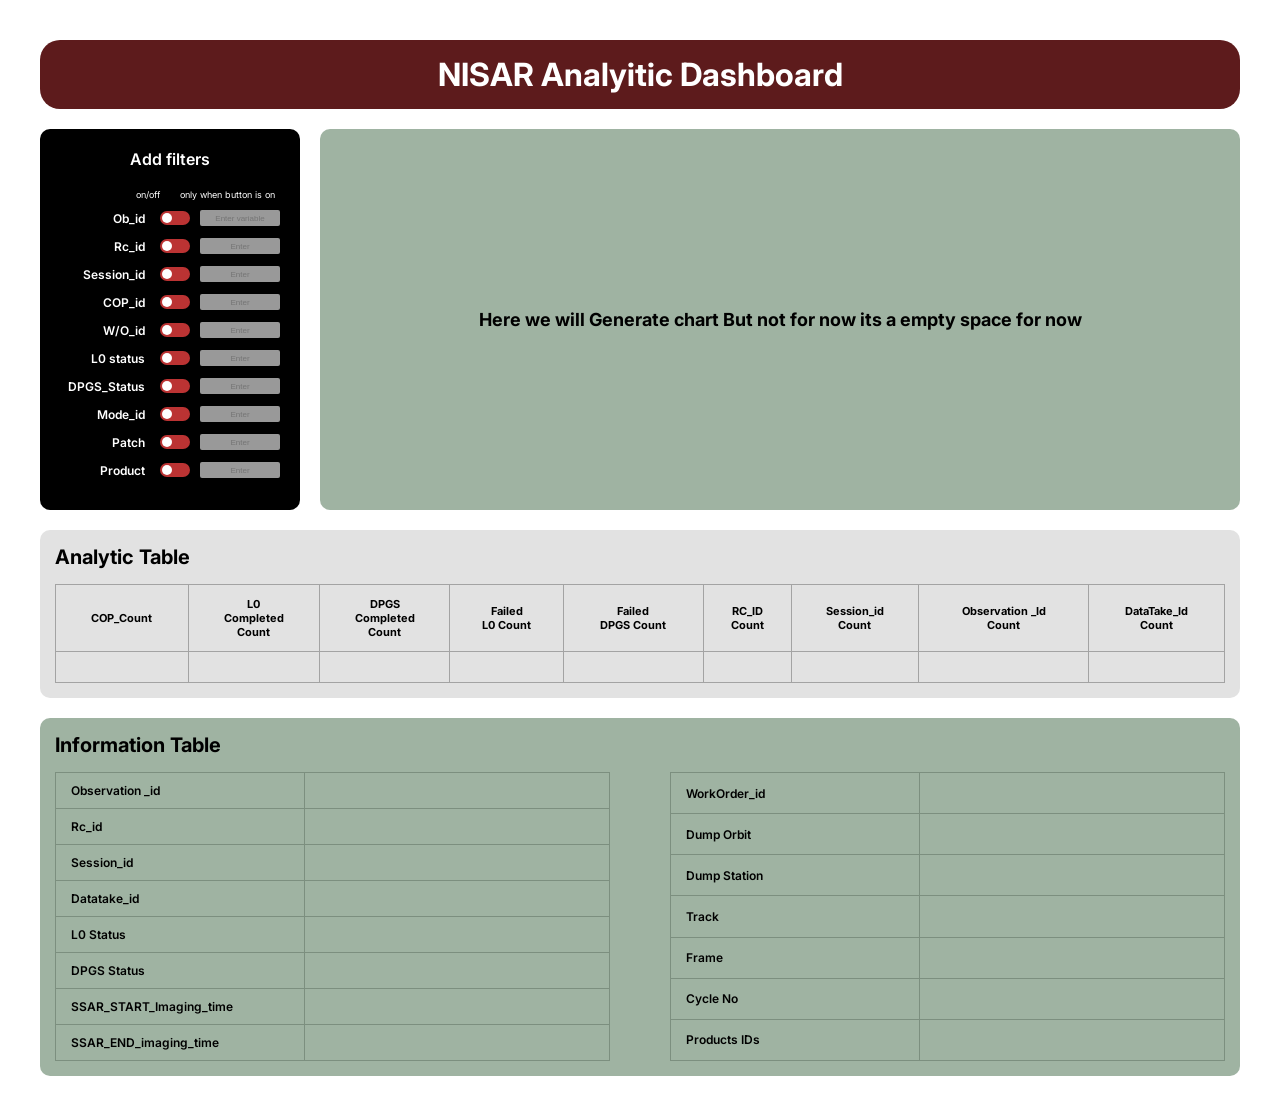
<file: frontend/dashboard.html>
<!DOCTYPE html>
<html lang="en">
<head>
    <meta charset="UTF-8">
    <meta name="viewport" content="width=device-width, initial-scale=1.0">
    <title>NISAR Analyitic Dashboard</title>
    <link href="https://fonts.googleapis.com/css2?family=Inter:wght@400;500;600;700&display=swap" rel="stylesheet">
    <style>
        body {
            font-family: 'Inter', sans-serif;
            margin: 0;
            padding: 40px;
            background-color: #ffffff;
        }

        .header {
            background-color: #5d1b1c; /* Dark red */
            color: #ffffff;
            text-align: center;
            border-radius: 20px;
            padding: 15px 20px;
            margin-bottom: 20px;
            font-size: 32px;
            font-weight: 700;
        }

        .main-container {
            display: flex;
            gap: 20px;
            margin-bottom: 20px;
        }

        .filters-sidebar {
            background-color: #000000;
            color: white;
            padding: 20px;
            border-radius: 10px;
            width: 260px;
            flex-shrink: 0;
            box-sizing: border-box;
        }

        .filters-title {
            text-align: center;
            font-size: 16px;
            font-weight: 600;
            margin-bottom: 20px;
        }

        .filter-header {
            display: flex;
            justify-content: flex-end;
            font-size: 9px;
            gap: 5px;
            margin-bottom: 10px;
            padding-right: 5px;
        }

        .filter-header span:first-child {
            margin-right: 15px;
        }

        .filter-row {
            display: flex;
            align-items: center;
            margin-bottom: 12px;
            font-size: 12px;
            font-weight: 600;
        }

        .filter-label {
            width: 85px;
            text-align: right;
            margin-right: 15px;
        }

        .toggle-switch-container {
            width: 30px;
            height: 14px;
            background-color: #bb3333; /* Red toggle */
            border-radius: 10px;
            position: relative;
            margin-right: 10px;
            cursor: pointer;
        }

        .toggle-switch-circle {
            width: 10px;
            height: 10px;
            background-color: white;
            border-radius: 50%;
            position: absolute;
            top: 2px;
            left: 2px;
        }

        .filter-input {
            width: 80px;
            height: 16px;
            background-color: #999999;
            border: none;
            border-radius: 2px;
            font-size: 8px;
            padding: 0 5px;
            color: #333;
            box-sizing: border-box;
            text-align: center;
        }

        .chart-area {
            background-color: #9fb3a2; /* Greenish gray */
            border-radius: 10px;
            flex-grow: 1;
            display: flex;
            align-items: center;
            justify-content: center;
            font-size: 18px;
            font-weight: 700;
            color: #000;
            min-height: 350px;
        }

        .table-section {
            background-color: #e2e2e2;
            border-radius: 10px;
            padding: 15px;
            margin-bottom: 20px;
            box-sizing: border-box;
        }

        .table-title {
            font-size: 20px;
            font-weight: 700;
            margin-bottom: 15px;
            color: #000;
        }

        table {
            width: 100%;
            border-collapse: collapse;
        }

        .analytic-table th, .analytic-table td {
            border: 1px solid #a3a3a3;
            padding: 12px 10px;
            text-align: center;
            font-size: 11px;
            font-weight: 700;
            color: #000;
        }

        .analytic-table td {
            padding: 15px; /* for empty row space */
        }

        .info-table-section {
            background-color: #9fb3a2;
            border-radius: 10px;
            padding: 15px;
            box-sizing: border-box;
        }

        .info-grid {
            display: grid;
            grid-template-columns: 1fr 1fr;
            gap: 60px;
        }

        .info-table-col {
            border-collapse: collapse;
            width: 100%;
        }

        .info-table-col td {
            border: 1px solid #7c8f7f;
            padding: 10px 15px;
            font-size: 12px;
            color: #000;
            font-weight: 600;
        }

        .info-label {
            width: 45%;
        }
    </style>
</head>
<body>

    <div class="header">NISAR Analyitic Dashboard</div>

    <div class="main-container">
        <div class="filters-sidebar">
            <div class="filters-title">Add filters</div>
            <div class="filter-header">
                <span>on/off</span>
                <span>only when button is on</span>
            </div>

            <!-- Filters -->
            <div class="filter-row">
                <div class="filter-label">Ob_id</div>
                <div class="toggle-switch-container"><div class="toggle-switch-circle"></div></div>
                <input class="filter-input" type="text" placeholder="Enter variable">
            </div>
            <div class="filter-row">
                <div class="filter-label">Rc_id</div>
                <div class="toggle-switch-container"><div class="toggle-switch-circle"></div></div>
                <input class="filter-input" type="text" placeholder="Enter">
            </div>
            <div class="filter-row">
                <div class="filter-label">Session_id</div>
                <div class="toggle-switch-container"><div class="toggle-switch-circle"></div></div>
                <input class="filter-input" type="text" placeholder="Enter">
            </div>
            <div class="filter-row">
                <div class="filter-label">COP_id</div>
                <div class="toggle-switch-container"><div class="toggle-switch-circle"></div></div>
                <input class="filter-input" type="text" placeholder="Enter">
            </div>
            <div class="filter-row">
                <div class="filter-label">W/O_id</div>
                <div class="toggle-switch-container"><div class="toggle-switch-circle"></div></div>
                <input class="filter-input" type="text" placeholder="Enter">
            </div>
            <div class="filter-row">
                <div class="filter-label">L0 status</div>
                <div class="toggle-switch-container"><div class="toggle-switch-circle"></div></div>
                <input class="filter-input" type="text" placeholder="Enter">
            </div>
            <div class="filter-row">
                <div class="filter-label">DPGS_Status</div>
                <div class="toggle-switch-container"><div class="toggle-switch-circle"></div></div>
                <input class="filter-input" type="text" placeholder="Enter">
            </div>
            <div class="filter-row">
                <div class="filter-label">Mode_id</div>
                <div class="toggle-switch-container"><div class="toggle-switch-circle"></div></div>
                <input class="filter-input" type="text" placeholder="Enter">
            </div>
            <div class="filter-row">
                <div class="filter-label">Patch</div>
                <div class="toggle-switch-container"><div class="toggle-switch-circle"></div></div>
                <input class="filter-input" type="text" placeholder="Enter">
            </div>
            <div class="filter-row">
                <div class="filter-label">Product</div>
                <div class="toggle-switch-container"><div class="toggle-switch-circle"></div></div>
                <input class="filter-input" type="text" placeholder="Enter">
            </div>
        </div>

        <div class="chart-area">
            Here we will Generate chart But not for now its a empty space for now
        </div>
    </div>

    <!-- Analytic Table -->
    <div class="table-section">
        <div class="table-title">Analytic Table</div>
        <table class="analytic-table">
            <thead>
                <tr>
                    <th>COP_Count</th>
                    <th>L0<br>Completed<br>Count</th>
                    <th>DPGS<br>Completed<br>Count</th>
                    <th>Failed<br>L0 Count</th>
                    <th>Failed<br>DPGS Count</th>
                    <th>RC_ID<br>Count</th>
                    <th>Session_id<br>Count</th>
                    <th>Observation _Id<br>Count</th>
                    <th>DataTake_Id<br>Count</th>
                </tr>
            </thead>
            <tbody>
                <tr>
                    <td></td>
                    <td></td>
                    <td></td>
                    <td></td>
                    <td></td>
                    <td></td>
                    <td></td>
                    <td></td>
                    <td></td>
                </tr>
            </tbody>
        </table>
    </div>

    <!-- Information Table -->
    <div class="info-table-section">
        <div class="table-title">Information Table</div>
        <div class="info-grid">
            <table class="info-table-col">
                <tbody>
                    <tr><td class="info-label">Observation _id</td><td></td></tr>
                    <tr><td class="info-label">Rc_id</td><td></td></tr>
                    <tr><td class="info-label">Session_id</td><td></td></tr>
                    <tr><td class="info-label">Datatake_id</td><td></td></tr>
                    <tr><td class="info-label">L0 Status</td><td></td></tr>
                    <tr><td class="info-label">DPGS Status</td><td></td></tr>
                    <tr><td class="info-label">SSAR_START_Imaging_time</td><td></td></tr>
                    <tr><td class="info-label">SSAR_END_imaging_time</td><td></td></tr>
                </tbody>
            </table>
            <table class="info-table-col">
                <tbody>
                    <tr><td class="info-label">WorkOrder_id</td><td></td></tr>
                    <tr><td class="info-label">Dump Orbit</td><td></td></tr>
                    <tr><td class="info-label">Dump Station</td><td></td></tr>
                    <tr><td class="info-label">Track</td><td></td></tr>
                    <tr><td class="info-label">Frame</td><td></td></tr>
                    <tr><td class="info-label">Cycle No</td><td></td></tr>
                    <tr><td class="info-label">Products IDs</td><td></td></tr>
                </tbody>
            </table>
        </div>
    </div>
</body>
</html>
</file>
